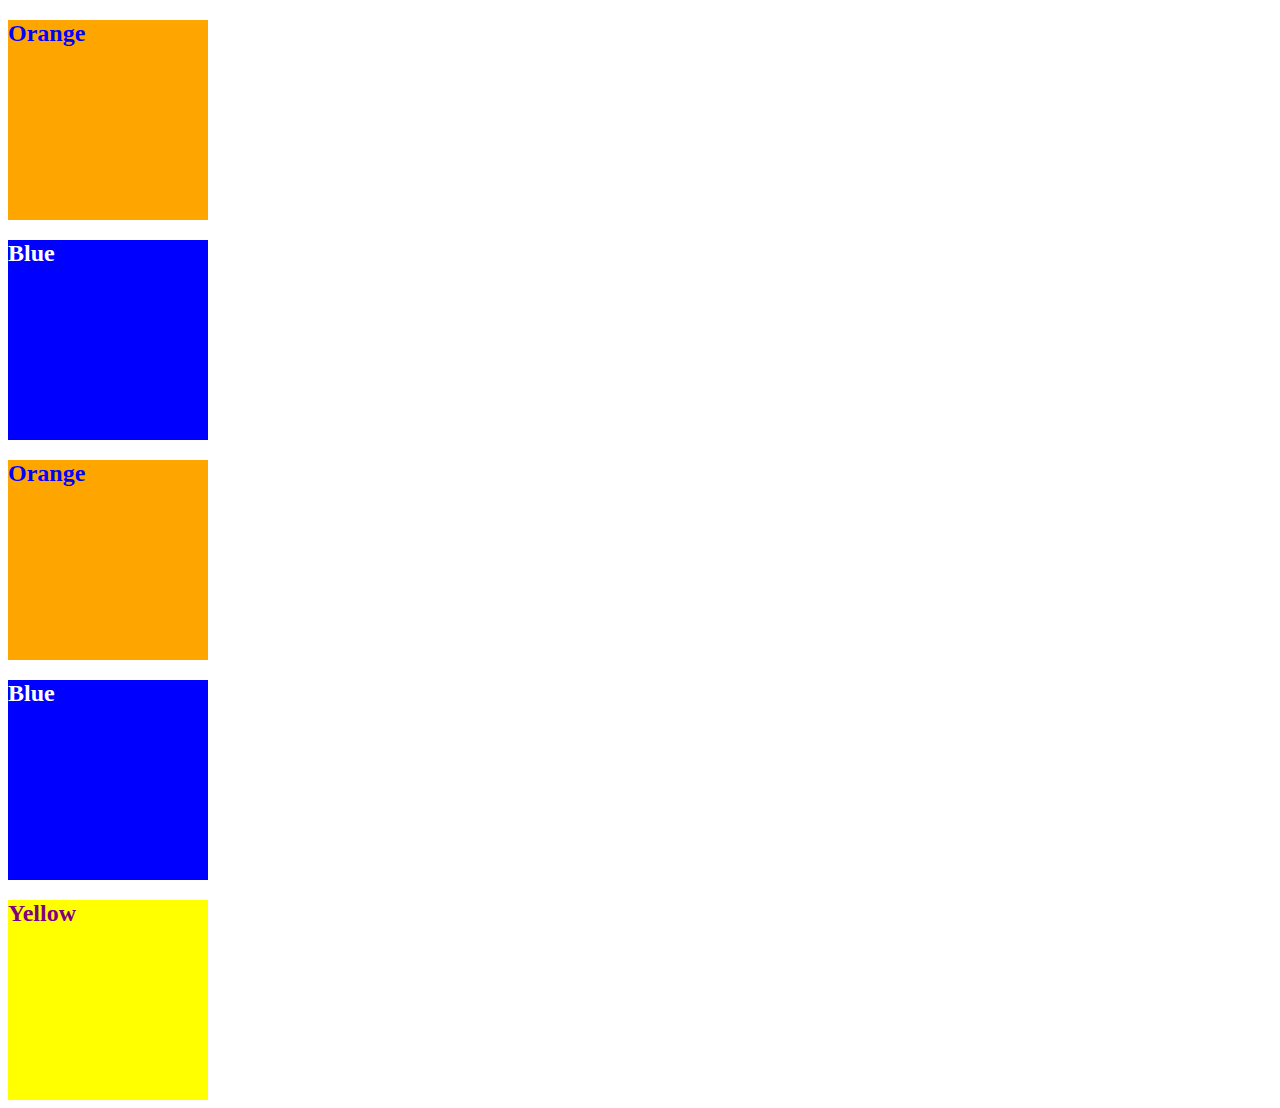
<file: unsolved/week-01/day-01/09-Ins_CSS-color/index.html>
<!DOCTYPE html>
<html lang="en-US">

  <head>
    <meta charset="UTF-8">
    <title>Color</title>
    <meta name="viewport" content="width=device-width, initial-scale=1.0">
    <!-- The href attribute points to the relative path of the stylesheet-->
    <link rel="stylesheet" href="./assets/css/style.css">
 </head>

  <body>
    <!--Class attributes added for styling -->
    <section class="section box-orange">
      <h2>Orange</h2>
    </section>

    <section class="section box-blue">
      <h2>Blue</h2>
    </section>

    <section class="section box-orange">
      <h2>Orange</h2>
    </section>
   
    <section class="section box-blue">
      <h2>Blue</h2>
    </section>

    <!--id attribute added for styling-->
    <section class="section" id="box-yellow">
      <h2>Yellow</h2>
    </section>
  </body>

</html>
</file>
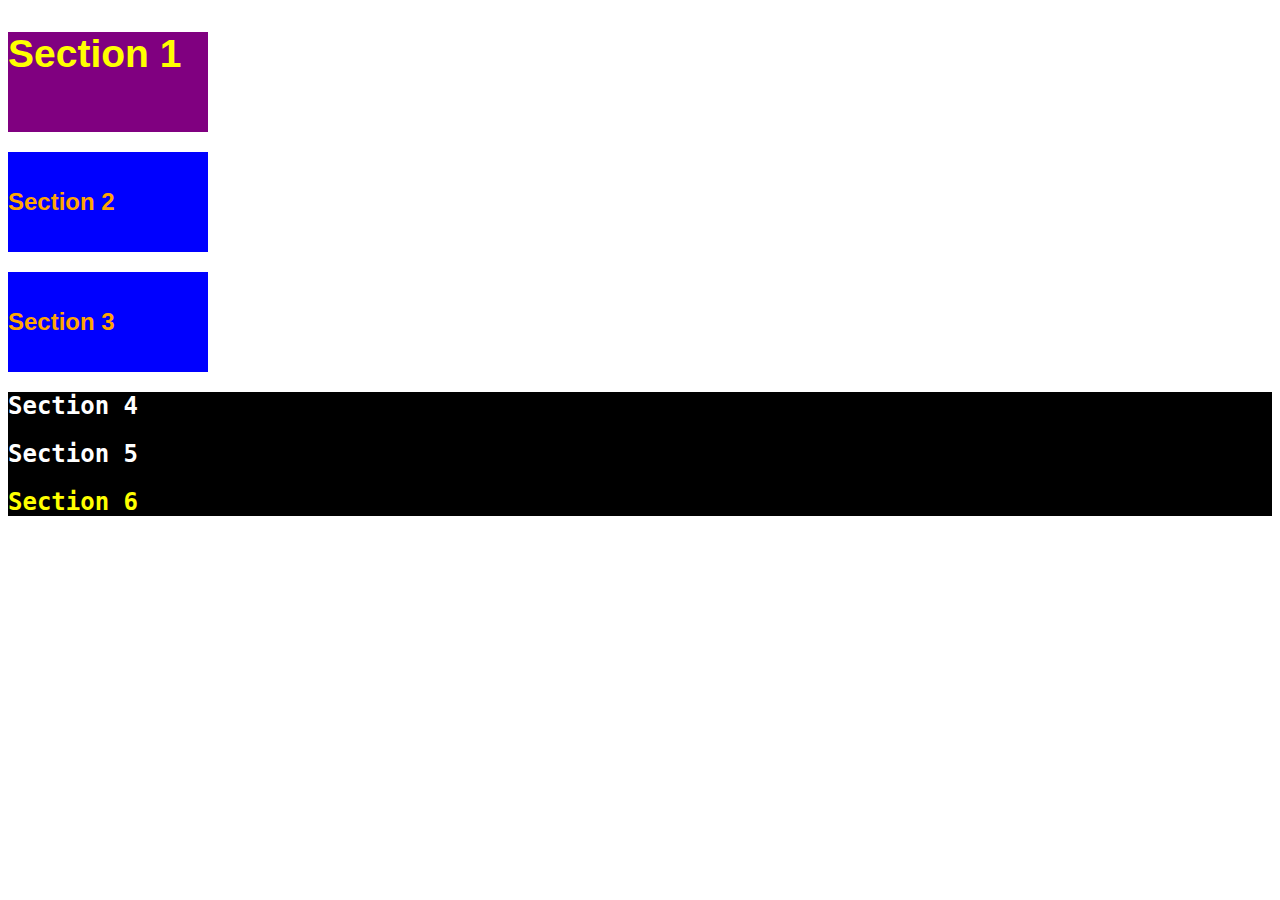
<file: unsolved/week-01/day-01/11-Ins_CSS-units-font/index.html>
<!DOCTYPE html>
<html lang="en-us">

  <head>
    <meta charset="UTF-8">
    <title>Student Bio</title>
    <link rel="stylesheet" type="text/css" href="./assets/css/style.css">
  </head>

  <body>
    <section class="section" id="section-1">
      <h2>Section 1</h2>
    </section>

    <section class="section section-blue">
      <h2>Section 2</h2>
    </section>

    <section class="section section-blue">
      <h2>Section 3</h2>
    </section>

    <div class="container">
      <section>
        <h2>Section 4</h2>
      </section>
  
      <section>
        <h2>Section 5</h2>
      </section>
  
      <section id="section-6">
        <h2>Section 6</h2>
      </section>
    </div>
  </body>

</html>
</file>
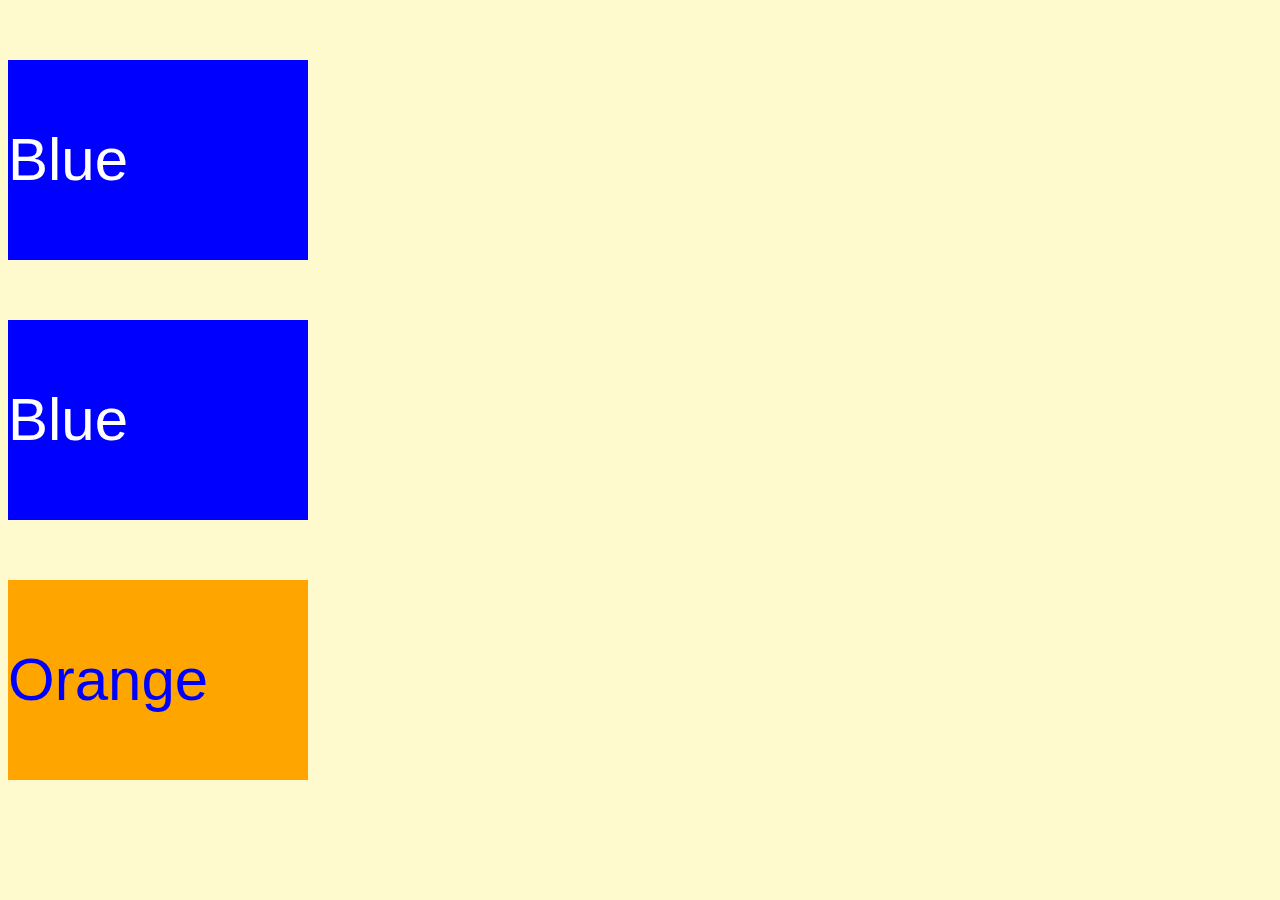
<file: unsolved/week-01/day-01/13-Ins_CSS-selectors/index.html>
<!DOCTYPE html>
<html lang="en">
  <head>
    <meta charset="UTF-8">
    <meta name="viewport" content="width=device-width, initial-scale=1.0">
    <link rel="stylesheet" type="text/css" href="./assets/css/style.css">
    <title>Selectors</title>
  </head>

  <body>
    <section class="box-blue">
      <p>Blue</p>
    </section>

    <section class="box-blue">
      <p>Blue</p>
    </section>

    <section id="box-orange">
      <p>Orange</p>
    </section>
  </body>

</html>
</file>
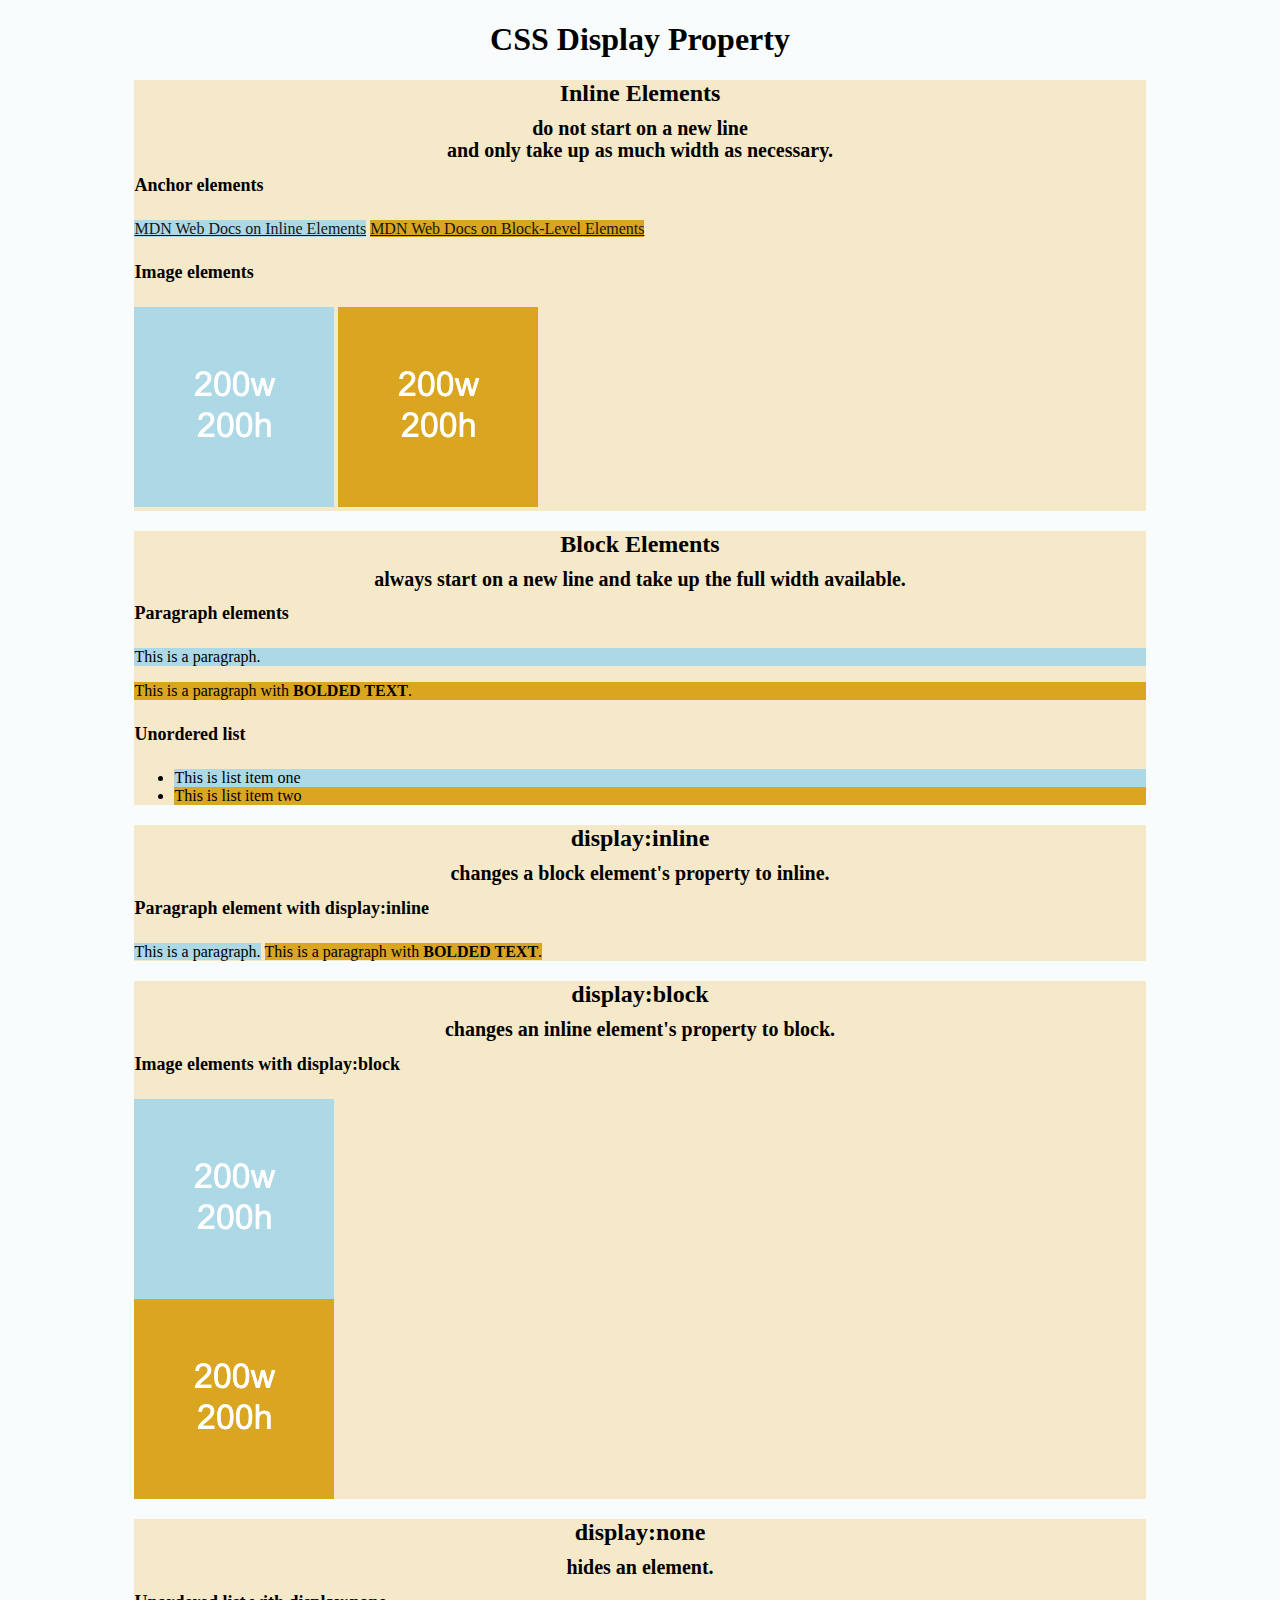
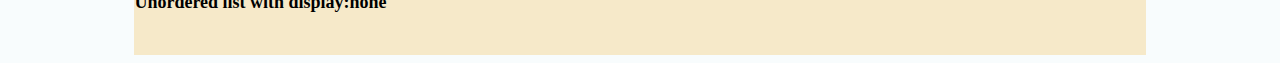
<file: unsolved/week-01/day-03/15-Ins_HTML-display/index.html>
<!DOCTYPE html>
<html lang="en-US">

  <head>
    <meta charset="UTF-8">
    <title>HTML Display</title>
    <link rel="stylesheet" href="./assets/css/style.css">
  </head>

  <body>
    <header>
      <!-- Headers -->
      <h1>CSS Display Property</h1>
    </header>

    <section>
      <h2>Inline Elements</h2>
      <h3>do not start on a new line</h3>
      <h3>and only take up as much width as necessary.</h3>
      <!--Anchor elements <a> are inline elements-->
      <h4>Anchor elements</h4>
      <a class="first-element" href="https://developer.mozilla.org/en-US/docs/Web/HTML/Inline_elements">MDN Web Docs on Inline Elements</a>
      <a class="second-element" href="https://developer.mozilla.org/en-US/docs/Web/HTML/Block-level_elements">MDN Web Docs on Block-Level Elements</a>
      <!--Images <img> are inline elements-->
      <h4>Image elements</h4>
      <img class="first-element" src="./assets/images/image-1.png" alt="box with text reading 200w 200h"/>
      <img class="second-element" src="./assets/images/image-2.png" alt="box with text reading 200w 200h"/>
    </section>

    <section>
      <h2>Block Elements</h2>
      <h3>always start on a new line and take up the full width available.</h3>
      <!--Paragraph <p> elements are block elements-->
      <h4>Paragraph elements</h4>
      <p class="first-element">This is a paragraph.</p>
      <p class="second-element">This is a paragraph with <strong>BOLDED TEXT</strong>.</p>
       <!--Unordered lists are block elements-->
      <h4>Unordered list</h4>
      <ul>
        <li class="first-element" >This is list item one</li>
        <li class="second-element" >This is list item two</li>
      </ul>
    </section>

    <section>
      <h2>display:inline</h2>
      <h3>changes a block element's property to inline.</h3>
      <h4>Paragraph element with display:inline</h4>
      <p class="first-element display-inline">This is a paragraph.</p>
      <p class="second-element display-inline">This is a paragraph with <strong>BOLDED TEXT</strong>.</p>
    </section>

    <section>
      <h2>display:block</h2>
      <h3>changes an inline element's property to block.</h3>
      <h4>Image elements with display:block</h4>
      <img class="first-element display-block" src="./assets/images/image-1.png" alt="box with height and width text"/>
      <img class="second-element display-block" src="./assets/images/image-2.png" alt="box with height and width text"/>  
    </section>

    <section>
      <h2>display:none</h2>
      <h3>hides an element.</h3>
      <h4>Unordered list with display:none</h4>
      <ul class="display-none">
        <li>This is list item one</li>
        <li>This is list item two</li>
      </ul>
      <br>
    </section>

  </body>

</html>
</file>
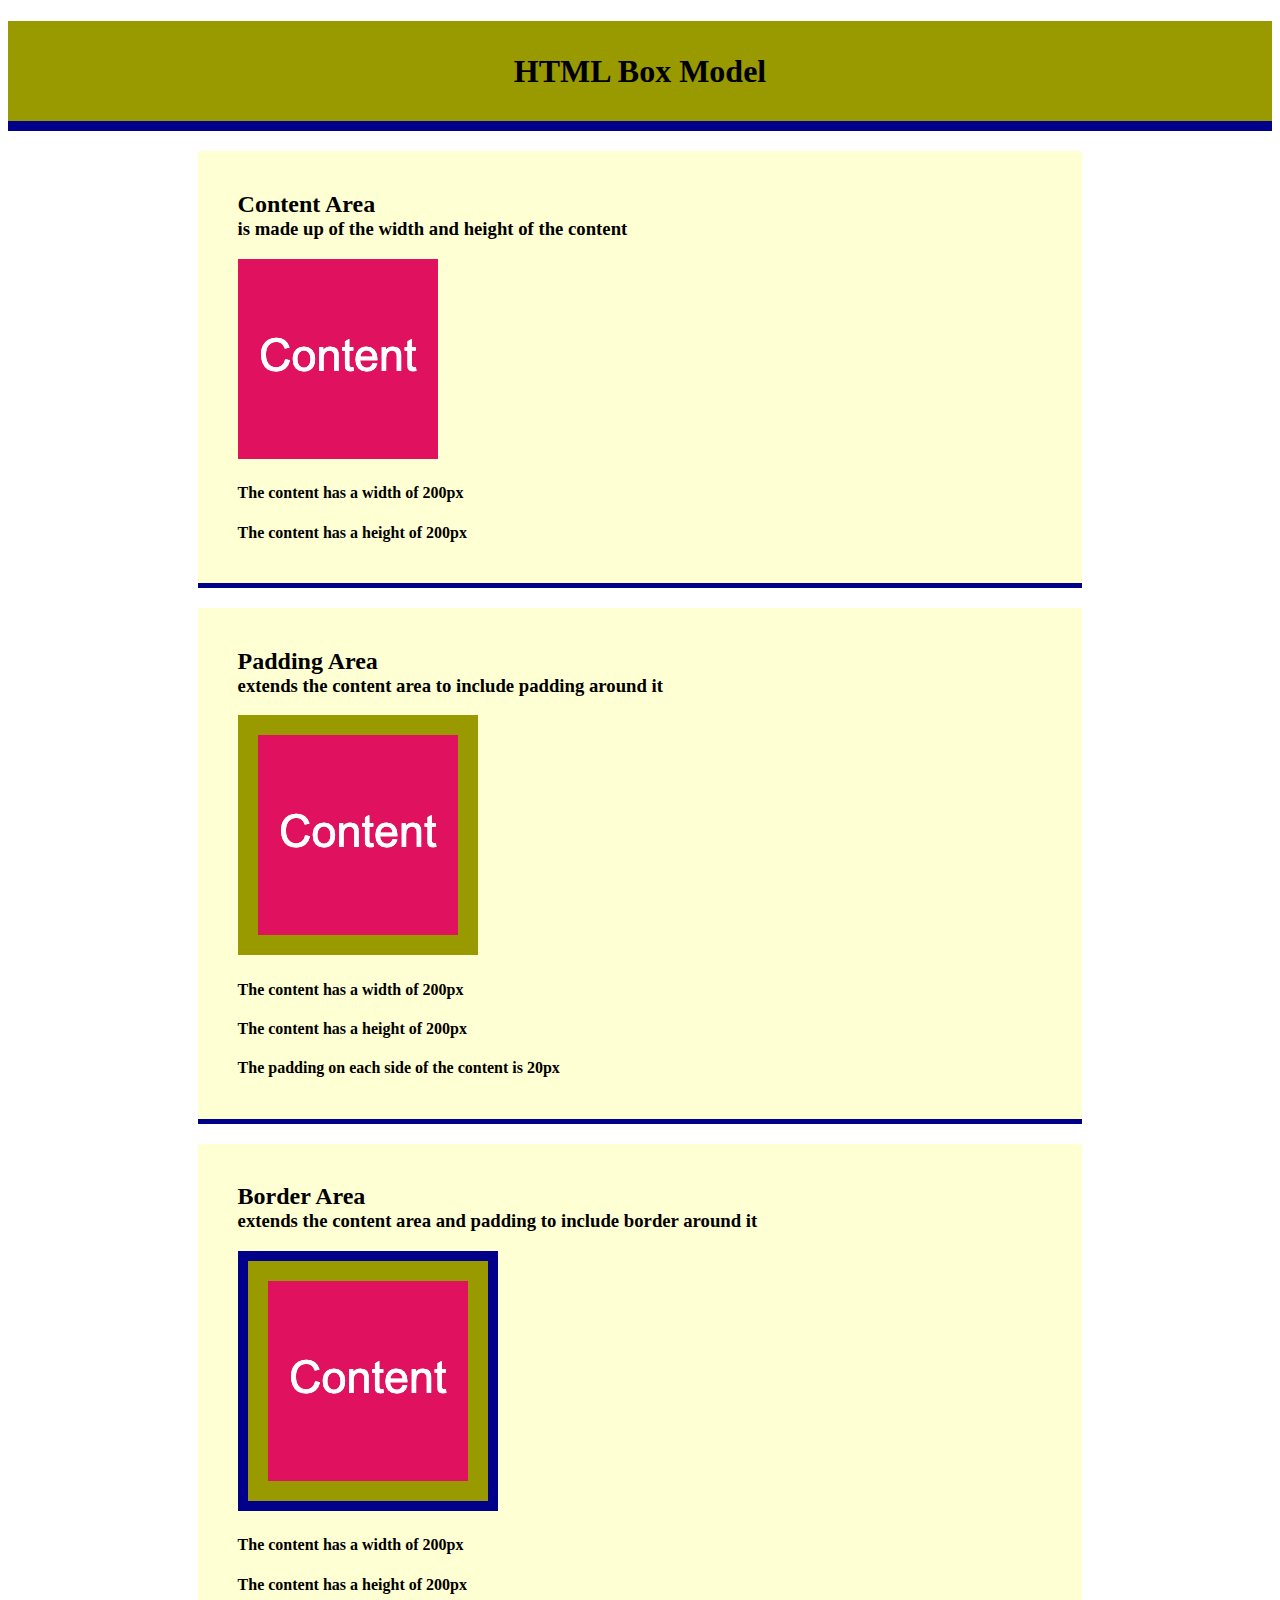
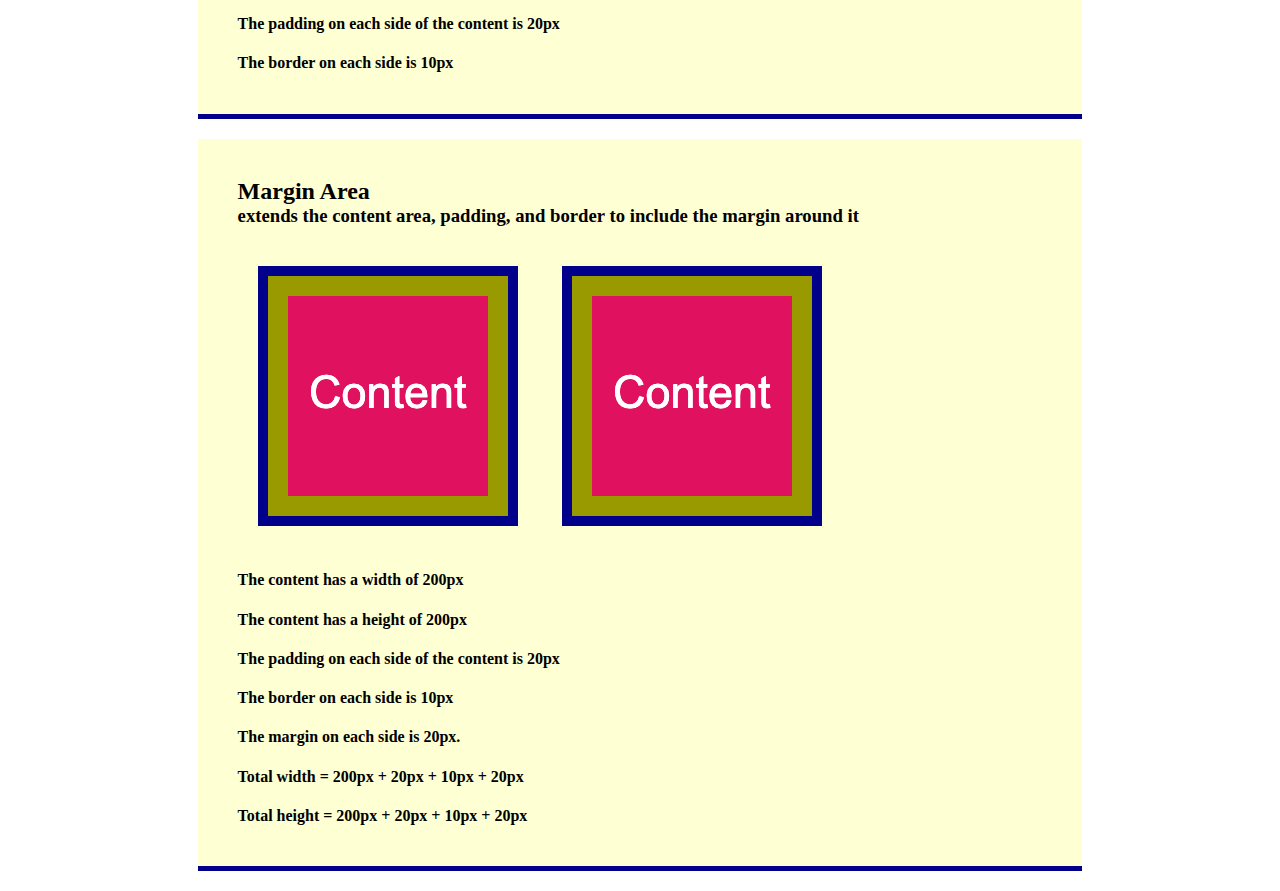
<file: unsolved/week-01/day-03/17-Ins_CSS-box-model/index.html>
<!DOCTYPE html>
<html lang="en-US">

  <head>
    <meta charset="UTF-8">
    <title>CSS Box Model</title>
    <link rel="stylesheet" href="./assets/css/style.css">
  </head>

  <body>
    <header>
      <h1>HTML Box Model</h1>
    </header>
    
    <section> 
      <div class="example-box">
        <h2>Content Area</h2>
        <h3>is made up of the width and height of the content</h3>
        <img src="./assets/images/image-1.png" alt="box with number 1"/>
        <h4>The content has a width of 200px</h4>
        <h4>The content has a height of 200px</h4>
      </div>
    </section>

    <section>
      <div class="example-box">
        <h2>Padding Area</h2>
        <h3>extends the content area to include padding around it</h3>
        <img class="image-padding" src="./assets/images/image-1.png" alt="box with number 1"/>
        <h4>The content has a width of 200px</h4>
        <h4>The content has a height of 200px</h4>
        <h4>The padding on each side of the content is 20px</h4>
      </div>
    </section>

    <section>
      <div class="example-box">
        <h2>Border Area</h2>
        <h3>extends the content area and padding to include border around it</h3>
        <img class="image-padding image-border" src="./assets/images/image-1.png" alt="box with number 1"/>
        <h4>The content has a width of 200px</h4>
        <h4>The content has a height of 200px</h4>
        <h4>The padding on each side of the content is 20px</h4>
        <h4>The border on each side is 10px</h4>
      </div>
    </section>

    <section>
      <div class="example-box">
        <h2>Margin Area</h2>
        <h3>extends the content area, padding, and border to include the margin around it</h3>
        <img class="image-padding image-border image-margin" src="./assets/images/image-1.png" alt="box with number 1"/>
        <img class="image-padding image-border image-margin" src="./assets/images/image-1.png" alt="box with number 1"/>
        <h4>The content has a width of 200px</h4>
        <h4>The content has a height of 200px</h4>
        <h4>The padding on each side of the content is 20px</h4>
        <h4>The border on each side is 10px</h4>
        <h4>The margin on each side is 20px.</h4>
        <h4>Total width = 200px + 20px + 10px + 20px</h4>
        <h4>Total height = 200px + 20px + 10px + 20px</h4>
      </div>
    </section>
      
  </body>

</html>
</file>
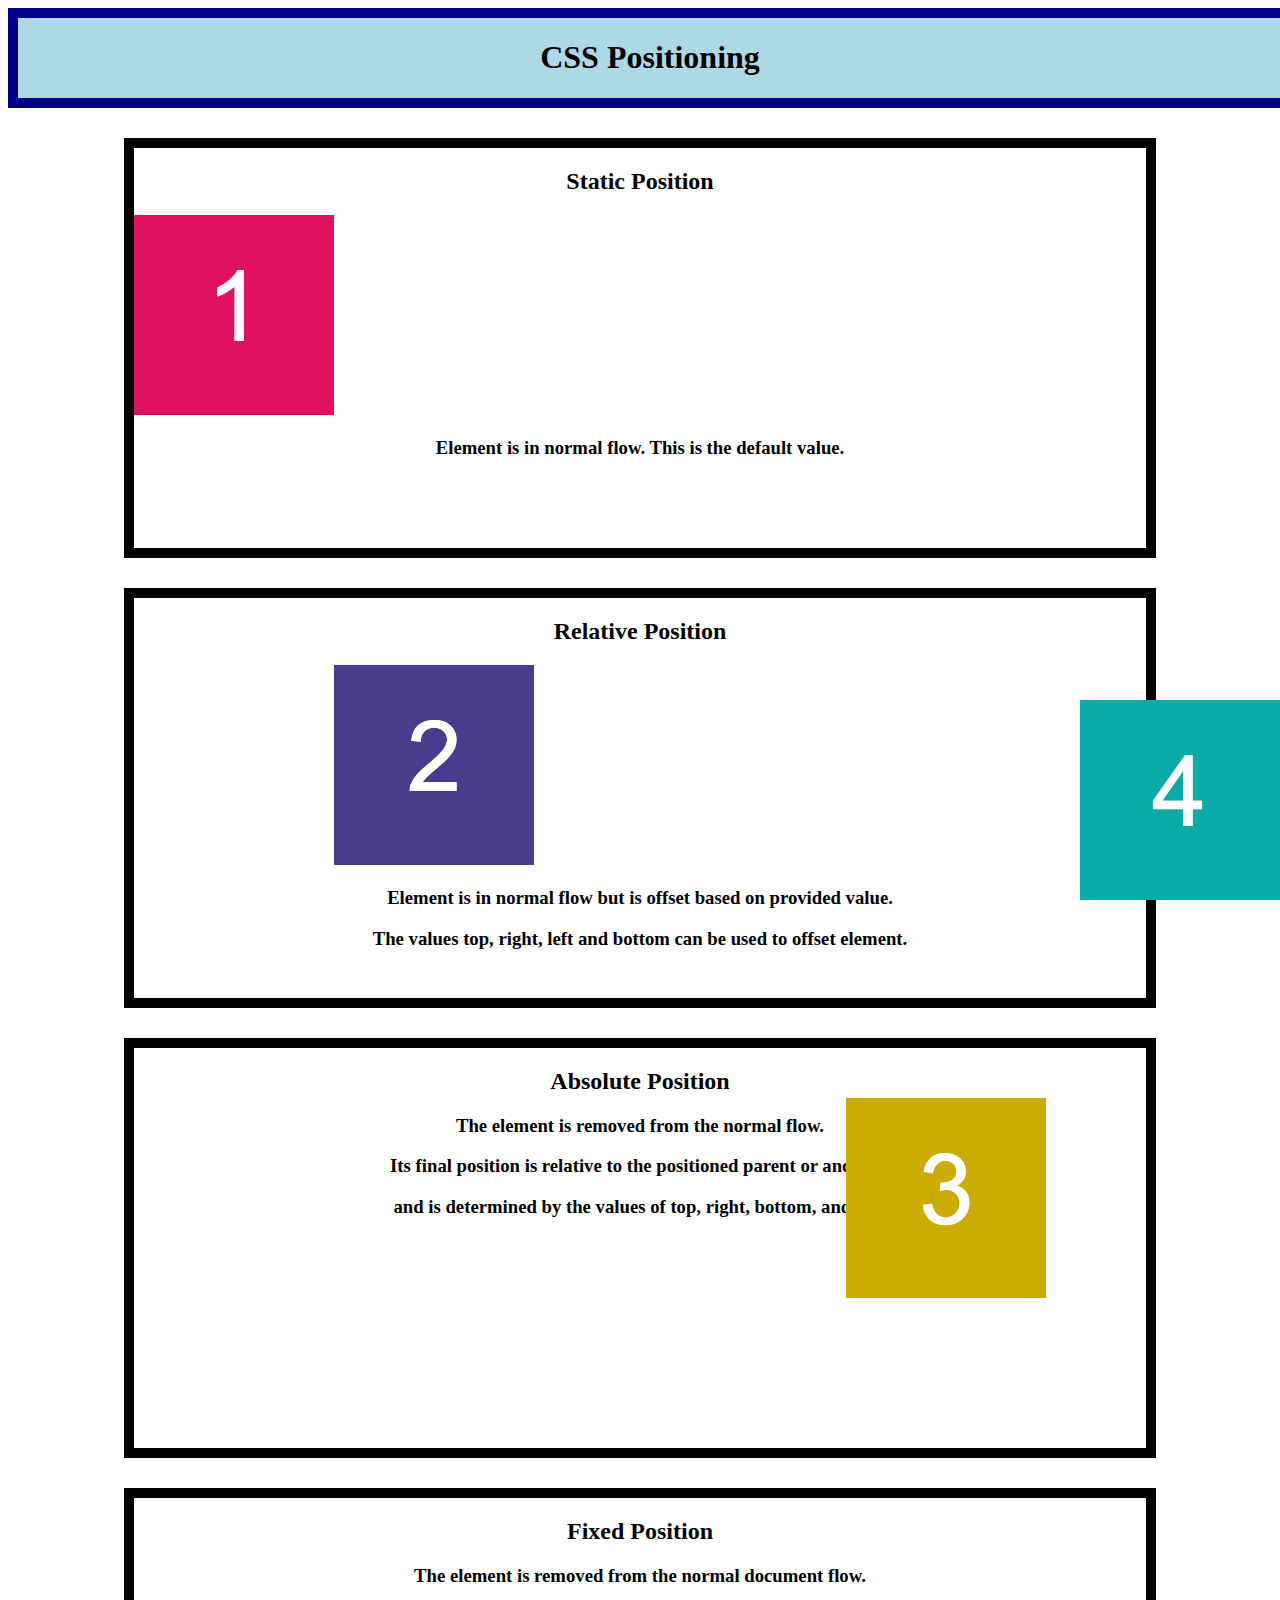
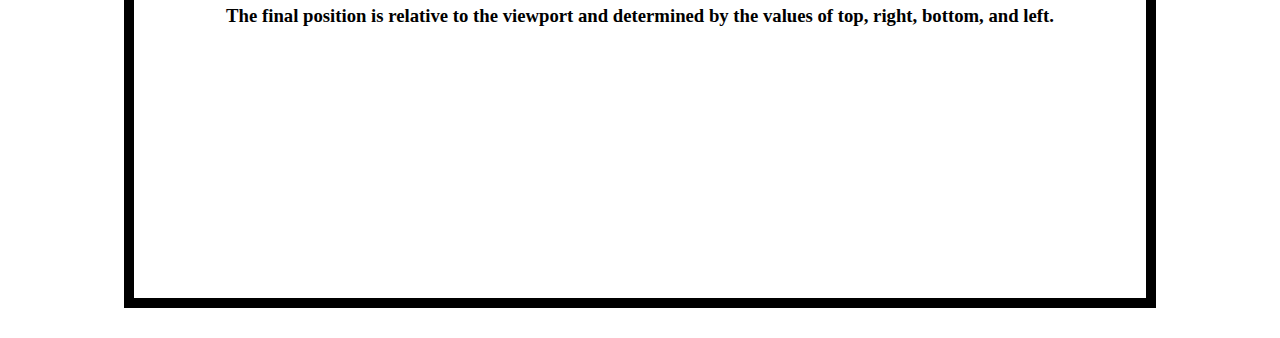
<file: unsolved/week-01/day-03/19-Ins_CSS-positioning/index.html>
<!DOCTYPE html>
<html lang="en-US">
  <head>
    <meta charset="UTF-8">
    <meta name="viewport" content="width=device-width, initial-scale=1.0">
    <link rel="stylesheet" href="./assets/css/style.css">
    <title>CSS Positioning</title>
  </head>

  <body>
    <header>
      <h1>CSS Positioning</h1>
    </header>

    <section>
      <h2>Static Position</h2>
      <img src="./assets/images/image-1.png" alt="box with number 1"/>
      <h3>Element is in normal flow. This is the default value.</h3>
    </section>

    <section>
      <h2>Relative Position</h2>
      <img id="relative-box" src="./assets/images/image-2.png" alt="box with number 2"/>
      <h3>Element is in normal flow but is offset based on provided value.</h3>
      <h3>The values top, right, left and bottom can be used to offset element.</h3>
    </section>

    <section id="absolute-section">
      <h2>Absolute Position</h2>
      <img id="absolute-box" src="./assets/images/image-3.png" alt="box with number 3"/>
      <h3>The element is removed from the normal flow.</h3>
      <h3>Its final position is relative to the positioned parent or ancestor</h3>
      <h3>and is determined by the values of top, right, bottom, and left.</h3>
    </section>

    <section>
      <h2>Fixed Position</h2>
      <img id="fixed-box" src="./assets/images/image-4.png" alt="box with number 4">
      <h3>The element is removed from the normal document flow.</h3>
      <h3>The final position is relative to the viewport and determined by the values of top, right, bottom, and left. </h3>
    </section>
  </body>

</html>
</file>
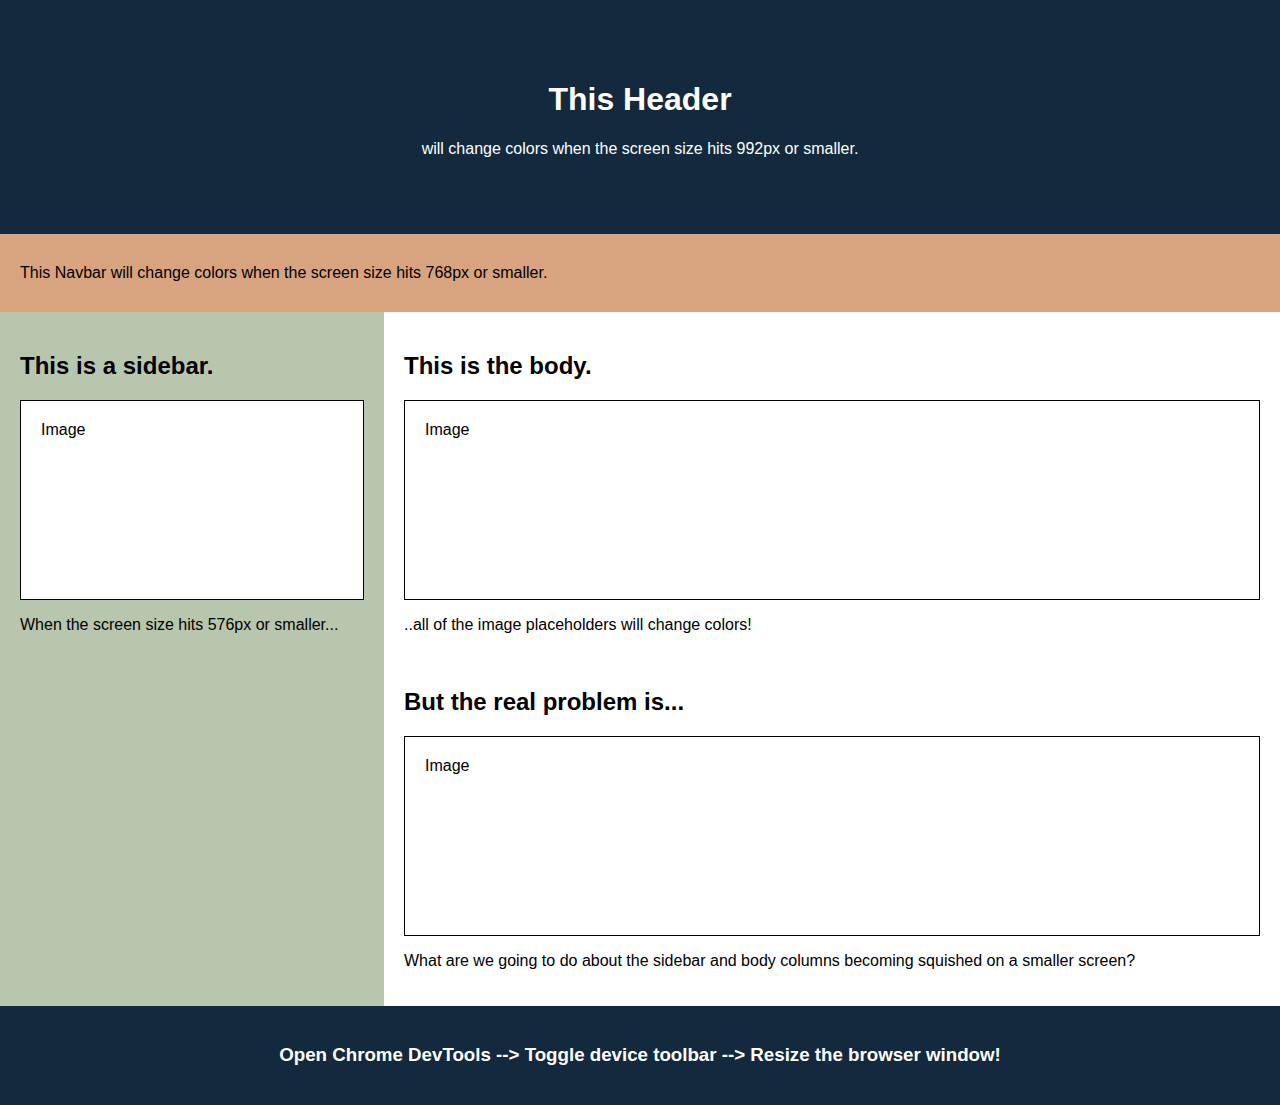
<file: unsolved/week-02/day-01/01-Ins_Media-Query-Screen/index.html>
<!DOCTYPE html>
<html>
  <head>
    <title>Media Query for Screen</title>
    <meta charset="UTF-8" />
    <meta name="viewport" content="width=device-width, initial-scale=1" />
    <link rel="stylesheet" type="text/css" href="./assets/css/style.css" />
  </head>
  <body>
    <!-- Header -->
    <header>
      <h1>This Header</h1>
      <p>will change colors when the screen size hits 992px or smaller.</p>
    </header>

    <!-- Navbar -->
    <nav>
      <p>
        This Navbar will change colors when the screen size hits 768px or
        smaller.
      </p>
    </nav>

    <!-- Body -->
    <main>
      <aside>
        <h2>This is a sidebar.</h2>
        <div class="sample-img">Image</div>
        <p>When the screen size hits 576px or smaller...</p>
      </aside>

      <section>
        <h2>This is the body.</h2>
        <div class="sample-img">Image</div>
        <p>..all of the image placeholders will change colors!</p>
        <br />
        <h2>But the real problem is...</h2>
        <div class="sample-img">Image</div>
        <p>
          What are we going to do about the sidebar and body columns becoming
          squished on a smaller screen?
        </p>
      </section>
    </main>

    <!-- Footer -->
    <footer>
      <h3>
        Open Chrome DevTools --> Toggle device toolbar --> Resize the browser
        window!
      </h3>
    </footer>
  </body>
</html>
</file>
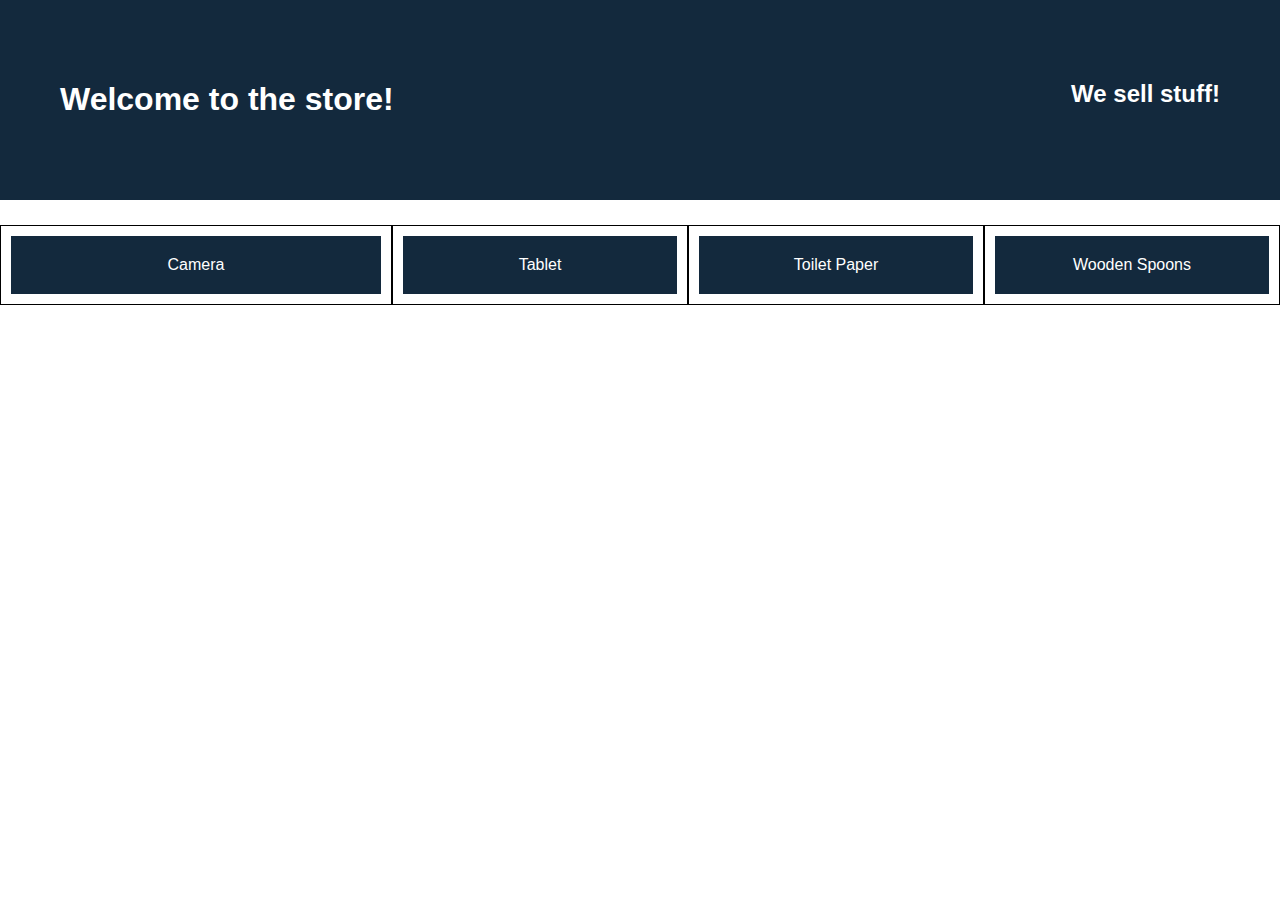
<file: unsolved/week-02/day-01/03-Ins_Flexbox-Layout/index.html>
<!DOCTYPE html>
<html lang="en">

  <head>
    <title>Flexbox</title>
    <meta charset="UTF-8" />
    <meta name="viewport" content="width=device-width, initial-scale=1" />
    <link rel="stylesheet" type="text/css" href="./assets/css/style.css" />
  </head>

  <body>
    <header class="main-header">
      <h1>Welcome to the store!</h1>
      <h2>We sell stuff!</h2>
    </header>

    <main>
      <section class="card camera">
        <header>Camera</header>
      </section>
      <section class="card">
        <header>Tablet</header>
      </section>
      <section class="card">
        <header>Toilet Paper</header>
      </section>
      <section class="card">
        <header>Wooden Spoons</header>
      </section>
    </main>
  </body>

</html>
</file>
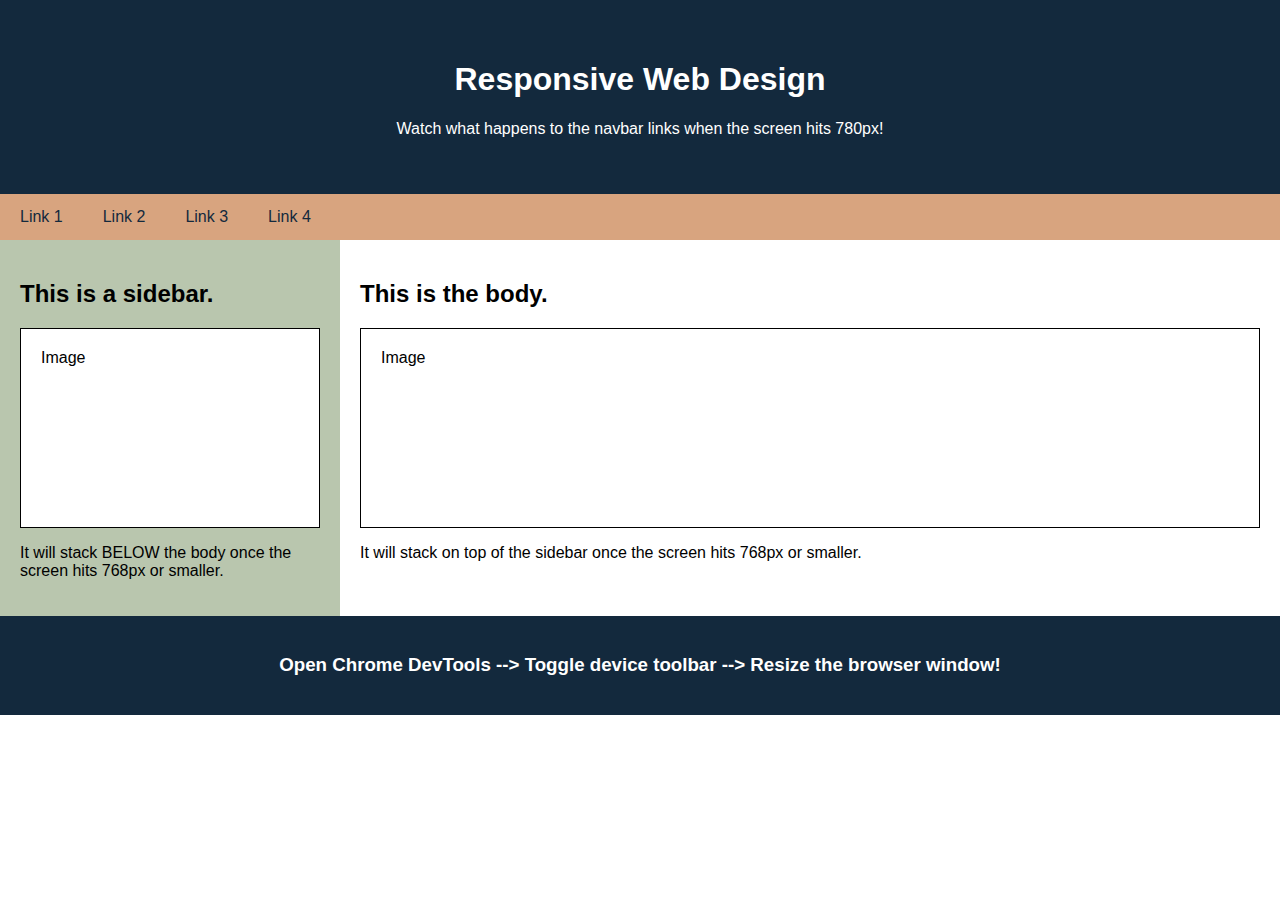
<file: unsolved/week-02/day-01/05-Ins_Responsive-Design/index.html>
<!DOCTYPE html>
<html>
  <head>
    <title>Responsive Web Design</title>
    <meta charset="UTF-8" />
    <meta name="viewport" content="width=device-width, initial-scale=1" />
    <link rel="stylesheet" type="text/css" href="./assets/css/style.css" />
  </head>
  <body>
    <header>
      <h1>Responsive Web Design</h1>
      <p>Watch what happens to the navbar links when the screen hits 780px!</p>
    </header>

    <nav>
      <a href="#">Link 1</a>
      <a href="#">Link 2</a>
      <a href="#">Link 3</a>
      <a href="#">Link 4</a>
    </nav>

    <main>
      <aside>
        <h2>This is a sidebar.</h2>
        <div class="sample-img">Image</div>
        <p>
          It will stack BELOW the body once the screen hits 768px or smaller.
        </p>
      </aside>

      <section>
        <h2>This is the body.</h2>
        <div class="sample-img">Image</div>
        <p>
          It will stack on top of the sidebar once the screen hits 768px or
          smaller.
        </p>
      </section>
    </main>

    <footer>
      <h3>
        Open Chrome DevTools --> Toggle device toolbar --> Resize the browser
        window!
      </h3>
    </footer>
  </body>
</html>
</file>
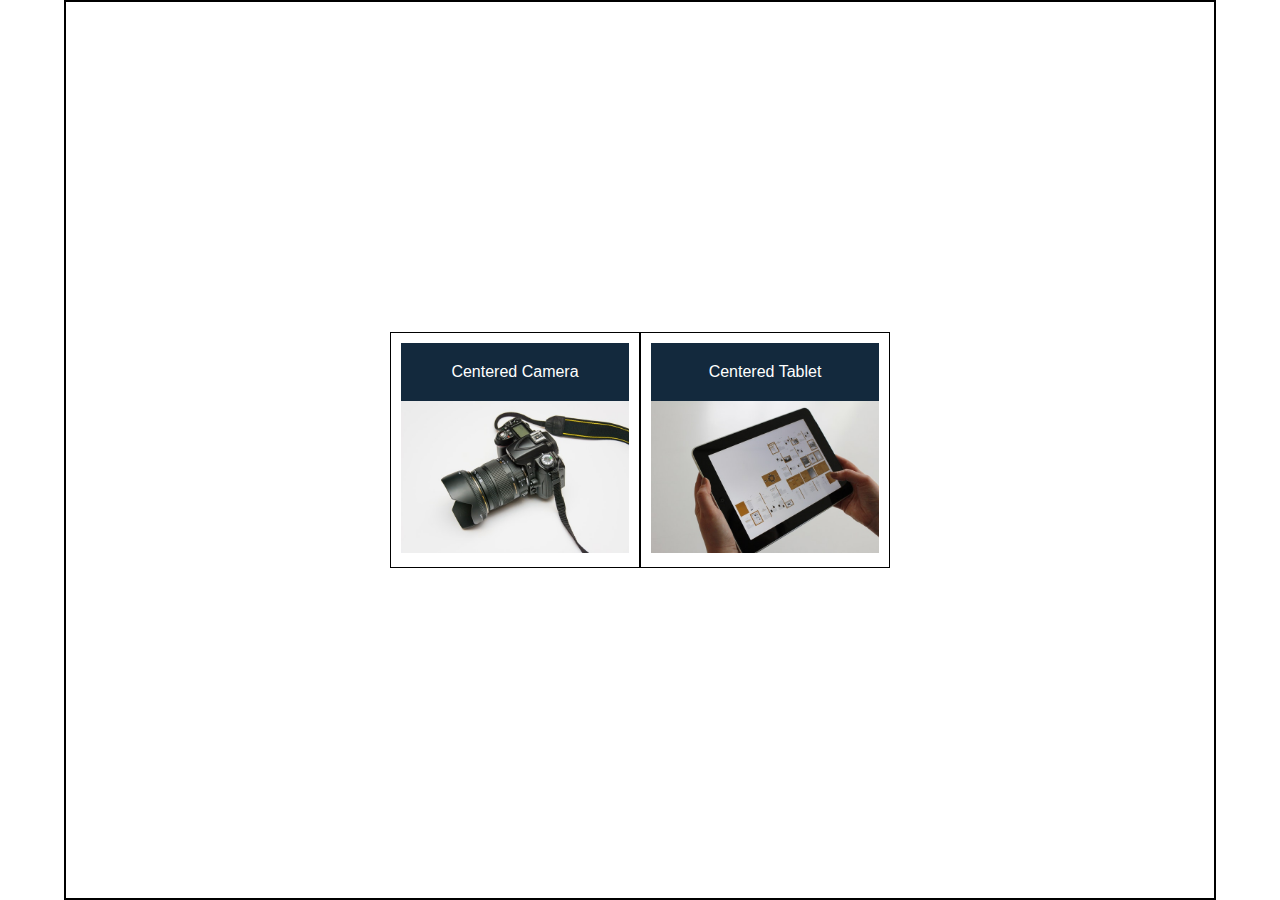
<file: unsolved/week-02/day-01/07-Ins_Flexbox-Placement/index.html>
<!DOCTYPE html>
<html lang="en">

  <head>
    <title>Flexbox Alignment</title>
    <meta charset="UTF-8" />
    <meta name="viewport" content="width=device-width, initial-scale=1" />
    <link rel="stylesheet" type="text/css" href="./assets/css/style.css" />
  </head>

  <body>
    <div class="products">
      <section class="card">
        <header>Centered Camera</header>
        <img src="./assets/images/camera.jpg" alt="camera" />
      </section>
      <section class="card">
        <header>Centered Tablet</header>
        <img src="./assets/images/tablet.jpg" alt="tablet" />
      </section>
    </div>
  </body>

</html>
</file>
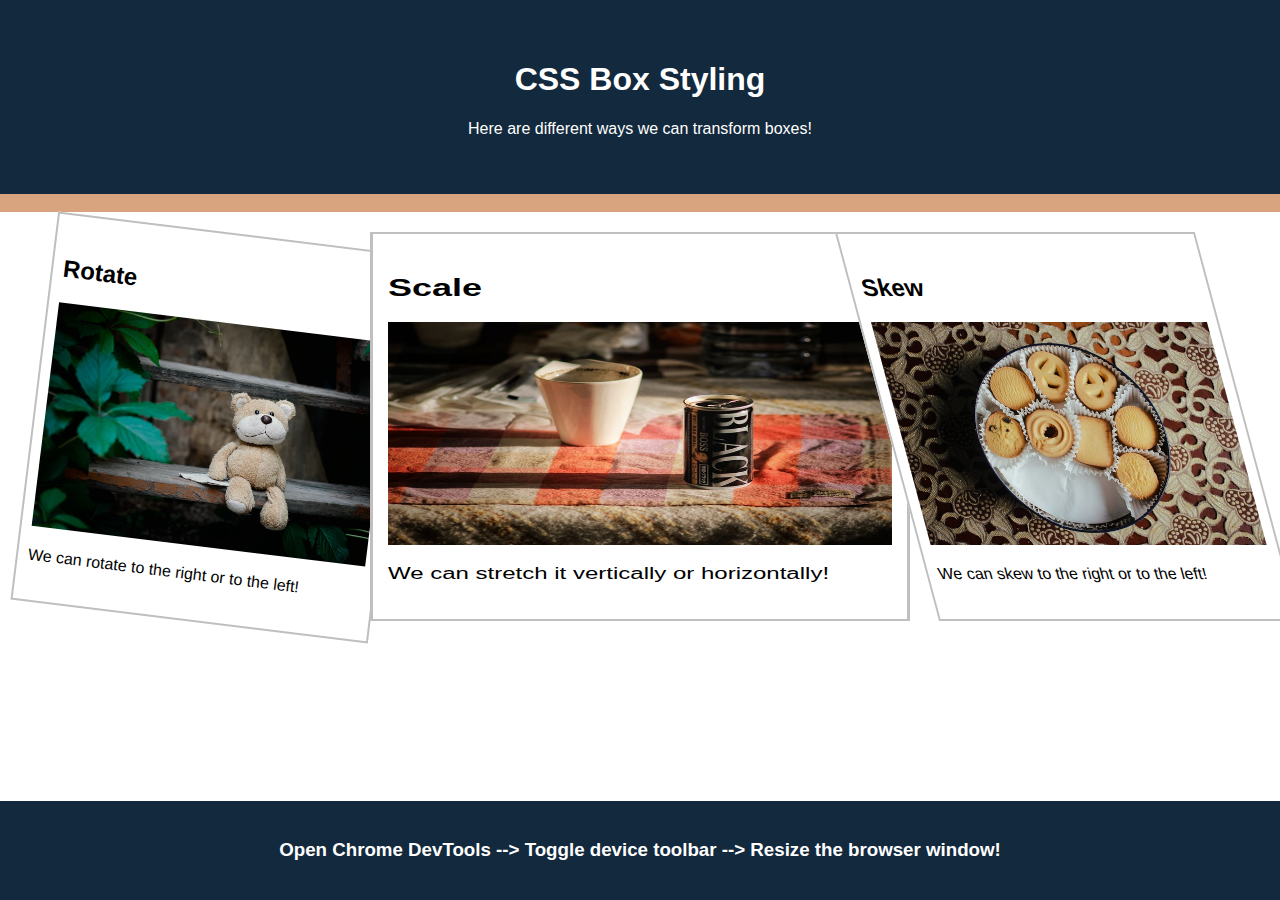
<file: unsolved/week-02/day-01/09-Ins_Box-Styling/index.html>
<!DOCTYPE html>
<html>
  <head>
    <title>CSS Box Styling</title>
    <meta charset="UTF-8" />
    <meta name="viewport" content="width=device-width, initial-scale=1" />
    <link rel="stylesheet" type="text/css" href="./assets/css/style.css" />
  </head>
  <body>
    <header>
      <h1>CSS Box Styling</h1>
      <p>Here are different ways we can transform boxes!</p>
    </header>

    <nav><br /></nav>

    <main>
      <section>
        <div class="photo rotate">
          <h2>Rotate</h2>
          <img
            src="assets/images/teddy-bear.jpg"
            alt="teddy bear rotated to the right"
          />
          <p>
            We can rotate to the right or to the left!
          </p>
        </div>
      </section>

      <section>
        <div class="photo scale">
          <h2>Scale</h2>
          <img
            src="assets/images/canned-coffee.jpg"
            alt="canned coffee stretched horizontally"
          />
          <p>
            We can stretch it vertically or horizontally!
          </p>
        </div>
      </section>

      <section>
        <div class="photo skew">
          <h2>Skew</h2>
          <img
            src="assets/images/cookie-tin.jpg"
            alt="cookie tin skewed to the left"
          />
          <p>
            We can skew to the right or to the left!
          </p>
        </div>
      </section>
    </main>

    <footer>
      <h3>
        Open Chrome DevTools --> Toggle device toolbar --> Resize the browser
        window!
      </h3>
    </footer>
  </body>
</html>
</file>
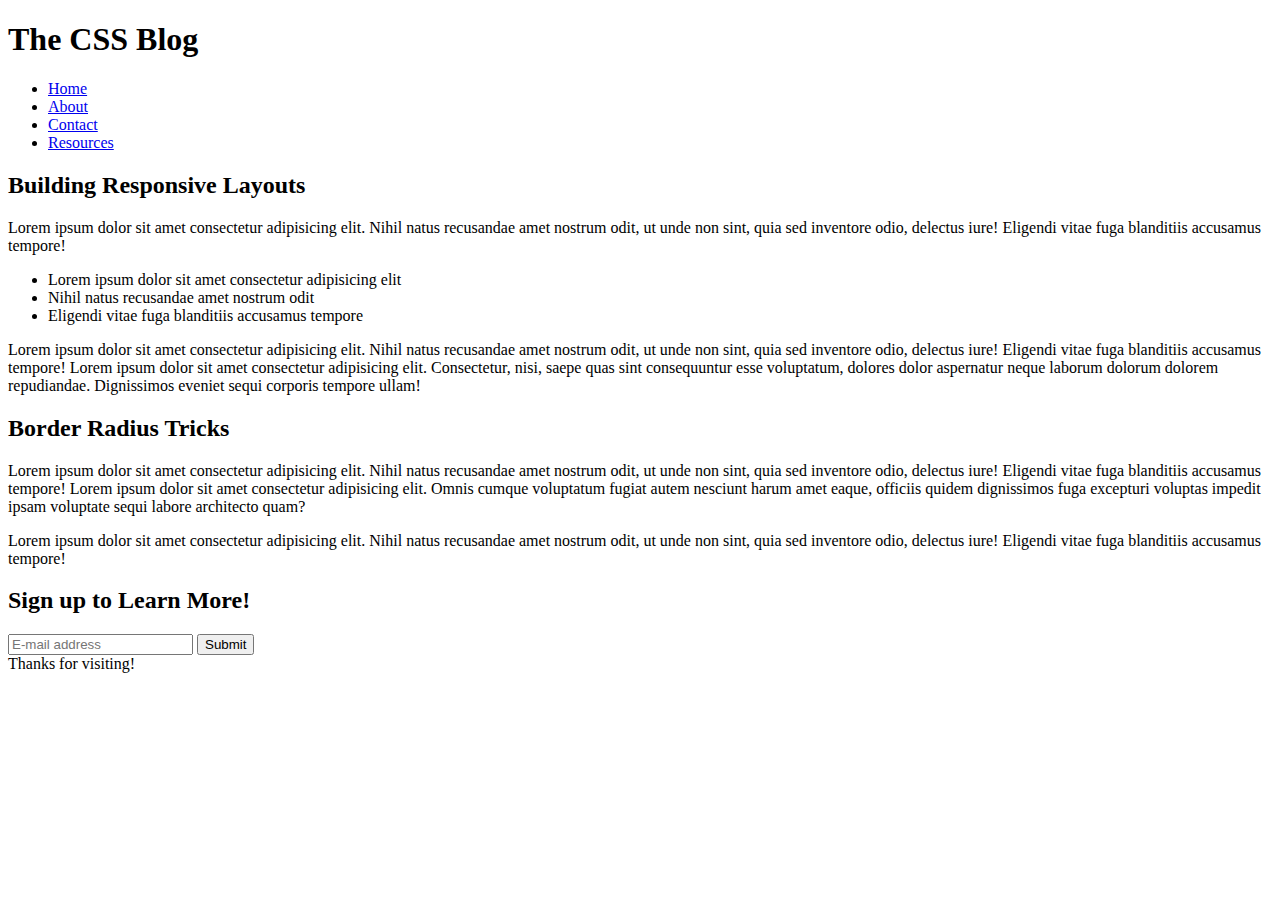
<file: unsolved/week-02/day-02/11-Ins_CSS-Resets/index.html>
<!DOCTYPE html>
<html lang="en">
  <head>
    <meta charset="UTF-8" />
    <meta name="viewport" content="width=device-width, initial-scale=1.0" />
    <title>CSS Resets</title>
    <!-- <link rel="stylesheet" href="./assets/css/reset.css" /> -->
  </head>

  <body>
    <header>
      <h1>The CSS Blog</h1>
      <nav>
        <ul>
          <li><a href="#">Home</a></li>
          <li><a href="#">About</a></li>
          <li><a href="#">Contact</a></li>
          <li><a href="#">Resources</a></li>
        </ul>
      </nav>
    </header>

    <main>
      <section>
        <article>
          <h2>Building Responsive Layouts</h2>
          <div>
            <p>
              Lorem ipsum dolor sit amet consectetur adipisicing elit. Nihil
              natus recusandae amet nostrum odit, ut unde non sint, quia sed
              inventore odio, delectus iure! Eligendi vitae fuga blanditiis
              accusamus tempore!
            </p>
            <ul>
              <li>Lorem ipsum dolor sit amet consectetur adipisicing elit</li>
              <li>Nihil natus recusandae amet nostrum odit</li>
              <li>Eligendi vitae fuga blanditiis accusamus tempore</li>
            </ul>
            <p>
              Lorem ipsum dolor sit amet consectetur adipisicing elit. Nihil
              natus recusandae amet nostrum odit, ut unde non sint, quia sed
              inventore odio, delectus iure! Eligendi vitae fuga blanditiis
              accusamus tempore! Lorem ipsum dolor sit amet consectetur
              adipisicing elit. Consectetur, nisi, saepe quas sint consequuntur
              esse voluptatum, dolores dolor aspernatur neque laborum dolorum
              dolorem repudiandae. Dignissimos eveniet sequi corporis tempore
              ullam!
            </p>
          </div>
        </article>
        <article>
          <h2>Border Radius Tricks</h2>
          <div>
            <p>
              Lorem ipsum dolor sit amet consectetur adipisicing elit. Nihil
              natus recusandae amet nostrum odit, ut unde non sint, quia sed
              inventore odio, delectus iure! Eligendi vitae fuga blanditiis
              accusamus tempore! Lorem ipsum dolor sit amet consectetur
              adipisicing elit. Omnis cumque voluptatum fugiat autem nesciunt
              harum amet eaque, officiis quidem dignissimos fuga excepturi
              voluptas impedit ipsam voluptate sequi labore architecto quam?
            </p>
            <p>
              Lorem ipsum dolor sit amet consectetur adipisicing elit. Nihil
              natus recusandae amet nostrum odit, ut unde non sint, quia sed
              inventore odio, delectus iure! Eligendi vitae fuga blanditiis
              accusamus tempore!
            </p>
          </div>
        </article>
      </section>
      <aside>
        <h2>Sign up to Learn More!</h2>
        <form>
          <input type="text" placeholder="E-mail address" />
          <button>Submit</button>
        </form>
      </aside>
    </main>

    <footer>
      <span>Thanks for visiting!</span>
    </footer>
  </body>
</html>
</file>
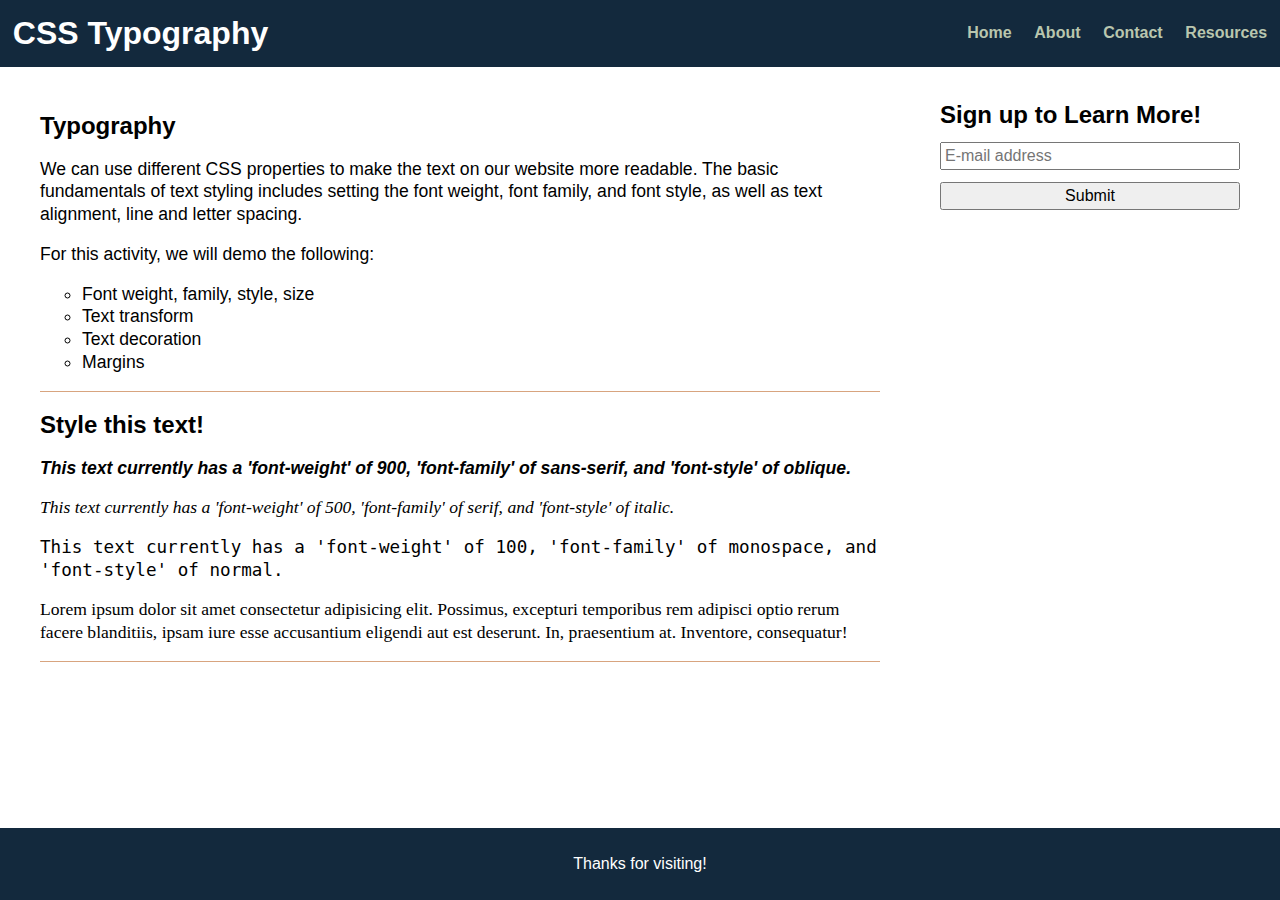
<file: unsolved/week-02/day-02/13-Ins_Typography/index.html>
<!DOCTYPE html>
<html lang="en">
  <head>
    <meta charset="UTF-8" />
    <meta name="viewport" content="width=device-width, initial-scale=1.0" />
    <title>CSS Typography</title>
    <link rel="stylesheet" href="./assets/css/reset.css" />
    <link rel="stylesheet" href="./assets/css/style.css" />
  </head>

  <body>
    <header>
      <h1>CSS Typography</h1>
      <nav>
        <ul>
          <li><a href="#">Home</a></li>
          <li><a href="#">About</a></li>
          <li><a href="#">Contact</a></li>
          <li><a href="#">Resources</a></li>
        </ul>
      </nav>
    </header>

    <main>
      <section>
        <article>
          <h2>Typography</h2>
          <div>
            <p>
              We can use different CSS properties to make the text on our
              website more readable. The basic fundamentals of text styling
              includes setting the font weight, font family, and font style, as
              well as text alignment, line and letter spacing.
            </p>
            <p>For this activity, we will demo the following:</p>
            <ul>
              <li>Font weight, family, style, size</li>
              <li>Text transform</li>
              <li>Text decoration</li>
              <li>Margins</li>
            </ul>
          </div>
        </article>
        <article>
          <h2>Style this text!</h2>
          <div>
            <p class="one">
              This text currently has a 'font-weight' of 900, 'font-family' of
              sans-serif, and 'font-style' of oblique.
            </p>
            <p class="two">
              This text currently has a 'font-weight' of 500, 'font-family' of
              serif, and 'font-style' of italic.
            </p>
            <p class="three">
              This text currently has a 'font-weight' of 100, 'font-family' of
              monospace, and 'font-style' of normal.
            </p>
            <p class="four">
              Lorem ipsum dolor sit amet consectetur adipisicing elit. Possimus,
              excepturi temporibus rem adipisci optio rerum facere blanditiis,
              ipsam iure esse accusantium eligendi aut est deserunt. In,
              praesentium at. Inventore, consequatur!
            </p>
          </div>
        </article>
      </section>
      <aside>
        <h2>Sign up to Learn More!</h2>
        <form>
          <input type="text" placeholder="E-mail address" />
          <button>Submit</button>
        </form>
      </aside>
    </main>

    <footer>
      <span>Thanks for visiting!</span>
    </footer>
  </body>
</html>
</file>
<file: unsolved/week-01/day-01/09-Ins_CSS-color/assets/css/style.css>
.section {
  /*Sets the height and width of the section */
  width: 200px;
  height: 200px
}

.box-blue {
  /* Sets font color */
  color: white;
  /* Sets background color */
  background-color: #0000ff;
}

.box-orange {
  /* Uses hex codes to define color */
  color: #0000ff;
  background-color: #ffa500;
}

#box-yellow {
  /* Uses predefined colors to define color */
  color: purple;
  background-color: yellow;
};
</file>
<file: unsolved/week-01/day-01/11-Ins_CSS-units-font/assets/css/style.css>
.section {
  width: 200px;
  height: 100px;
  /* Font-family property specifies a list of fonts to be used in order of priority */
  font-family: "Comic Sans MS", cursive, sans-serif;
}

.section-blue {
  /* Line-height property sets the distance between lines of text */
  line-height: 100px;
  color: #ffa500;
  background-color: #0000FF;
}
  
.container {
  font-family: "Lucida Console", Monaco, monospace;
  color: white;
  background-color: black;
}

#section-1 {
  /* Font-size property sets the size of a font */
  font-size: 26px;
  color: #ffff00;
  background-color: #800080;
}

#section-6 {
  color: #ffff00;
}
</file>
<file: unsolved/week-01/day-01/13-Ins_CSS-selectors/assets/css/style.css>
/* Universal Selector */
* {
  font-family: "Lucida Sans Unicode", "Lucida Grande", sans-serif;
}

/* Element Selectors select all of that element type */
body {
  background-color: lemonchiffon;
}

section {
  height: 200px;
  width: 300px;
}

p {
  font-size: 60px;
  line-height: 200px;
}

/* Class Selectors select all elements with that class */
.box-blue {
  color: white;
  background-color: blue;
}

/* Id Selectors are unique a unique id to identify an element */
#box-orange {
  color: blue;
  background-color: orange;
}
</file>
<file: unsolved/week-01/day-03/15-Ins_HTML-display/assets/css/style.css>
body {
  background-color: #f8fcfd;
}

h1,
h2,
h3 {
  text-align: center;
}

h3 {
  font-size: 20px;
  line-height: 2px;
}

h4 {
  font-size: 18px;
}

a {
  font-size: 16px;
  color: #181510;
}

section {
  margin: 0 auto;
  width: 80%;
  background-color: #f6e9c9;
}

.first-element {
  background-color: lightblue;
}

.second-element {
  background-color: goldenrod;
}

/* Sets display of all elements with class selector to block */
.display-block {
  display: block;
}

/* Sets display of all elements with class selector to inline */
.display-inline {
  display: inline;
}

/* Sets display of all elements with class selector to inline */
.display-none {
  display: none;
}
</file>
<file: unsolved/week-01/day-03/17-Ins_CSS-box-model/assets/css/style.css>
header {
  height: 100px;
  width: 100%;
  /* Sets border to bottom only */
  border-bottom: 10px solid darkblue;
  background-color: #999900;
}

section {
  width: 70%;
  /* Sets top and bottom margin to 20px. Auto will center element */
  margin: 20px auto;
  border-bottom: 5px solid darkblue;
  background-color: #ffffd4;
}

h1 {
  text-align: center;
  line-height: 100px;
}

h2 {
  /* Sets bottom margin to 0 */
  margin-bottom: 0;
}

h3 {
  /* Sets top margin to 0 */
  margin-top: 0;
}

.example-box {
  /* Shortcut method sets top and bottom padding to 20px and left and right to 40px */
  padding: 20px 40px;
}

.image-padding {
  /* Sets padding on all sides to 20px */
  padding: 20px;
  background-color: #999900;
}

.image-border {
  /* Sets border on all sides */
  border: 10px solid darkblue;
}

.image-margin {
  /* Sets all sides to 20px */
  margin: 20px;
}
</file>
<file: unsolved/week-01/day-03/19-Ins_CSS-positioning/assets/css/style.css>
h1,
h2,
h3 {
  text-align: center;
}

header {
  width: 100%;
  border: 10px solid darkblue;
  background-color: lightblue;
}

section {
  height: 400px;
  width: 80%;
  margin: 30px auto;
  border: 10px solid black;
}

/* Relative positioning */
#relative-box {
  position: relative;
  left: 200px;
}

/* Absolute positioning */
#absolute-section {
  position: relative;
}

#absolute-box {
  position: absolute;
  top: 50px;
  right: 100px;
}

/* Fixed positioning */
#fixed-box {
  position: fixed;
  bottom: 0;
  right: 0;
}
</file>
<file: unsolved/week-02/day-01/01-Ins_Media-Query-Screen/assets/css/style.css>
* {
  box-sizing: border-box;
}

body {
  font-family: Arial;
  margin: 0;
}

header {
  padding: 60px;
  text-align: center;
  background: #13293d;
  color: #fff;
}

nav {
  display: flex;
  background-color: #d8a47f;
}

nav p {
  padding: 14px 20px;
  text-decoration: none;
}

main {
  display: flex;
}

aside {
  flex: 30%;
  background-color: #b9c6ae;
  padding: 20px;
  flex-wrap: wrap;
}

section {
  flex: 70%;
  background-color: #fff;
  padding: 20px;
}

footer {
  padding: 20px;
  text-align: center;
  background: #13293d;
  color: #fff;
}

/* Image Placeholders */
.sample-img {
  background-color: #fff;
  width: 100%;
  padding: 20px;
  height: 200px;
  border: 1px solid black;
}

/* When using `max-width` as the breakpoint, you must go from widest to narrowest to avoid conflict */

/* Tablets - header changes color */
@media screen and (max-width: 992px) {
  header {
    background: #772014;
  }
}

/* Large smartphones - navbar changes color */
@media screen and (max-width: 768px) {
  nav {
    background-color: #bb8588;
  }
}

/* Small smartphones - image placeholders change color */
@media screen and (max-width: 576px) {
  .sample-img {
    background-color: #8ac4ff;
  }
}
</file>
<file: unsolved/week-02/day-01/03-Ins_Flexbox-Layout/assets/css/style.css>
* {
  box-sizing: border-box;
}

body {
  font-family: Arial;
  margin: 0;
}

main {
  /* Turns this element into a flexbox */
  display: flex;
  margin-top: 2%;
}

.main-header {
  display: flex;
  /* Defines how to distribute the empty space between child elements */
  justify-content: space-between;
  padding: 60px;
  background: #13293d;
  color: #fff;
}

.card {
  /* A flex-basis of 200px sets the starting width */
  /* A flex-grow value of 1 allows the elements to evenly grow to fill the remaining space */
  flex: 1 0 200px;
  padding: 10px;
  text-align: center;
  border-style: solid;
  border-width: 1px;
}

.card header {
  padding: 20px;
  background: #13293d;
  color: #fff;
}

.card.camera {
  /* With a flex-grow value of 2, this element grows twice as wide as others */
  /* The second value, flex-shrink, defines how the element will shrink if it can't fit */
  flex: 2 1 200px;
}
</file>
<file: unsolved/week-02/day-01/05-Ins_Responsive-Design/assets/css/style.css>
* {
  box-sizing: border-box;
}

body {
  font-family: Arial;
  margin: 0;
}

header {
  padding: 40px;
  text-align: center;
  background: #13293d;
  color: #fff;
}

nav {
  display: flex;
  background-color: #d8a47f;
}

nav a {
  color: #13293d;
  padding: 14px 20px;
  text-decoration: none;
  text-align: center;
}

main {
  display: flex;
  flex-wrap: wrap;
}

aside {
  flex: 1;
  background-color: #b9c6ae;
  padding: 20px;
}

section {
  flex: 3;
  background-color: #fff;
  padding: 20px;
}

.sample-img {
  background-color: #fff;
  width: 100%;
  padding: 20px;
  height: 200px;
  border: 1px solid black;
}

footer {
  flex-shrink: 0;
  padding: 20px;
  text-align: center;
  background: #13293d;
  color: #fff;
}

@media screen and (max-width: 768px) {
  /* Use flex-direction to stack the navbar, sidebar, and body */
  main,
  nav {
    flex-direction: column;
  }
  /* Make the sidebar stack below the body */
  aside {
    order: 2;
  }
  /* Change the header background */
  header {
    background: #772014;
  }
  /* Change the navbar and footer background */
  nav,
  footer {
    background-color: #bb8588;
  }
}
</file>
<file: unsolved/week-02/day-01/07-Ins_Flexbox-Placement/assets/css/style.css>
* {
  box-sizing: border-box;
}

body {
  font-family: Arial;
  margin: 0;
}

.products {
  display: flex;
  flex-direction: row;
  /* Centers along the main axis determined by flex-direction */
  justify-content: center;
  /* Centers along the opposite axis */
  align-items: center;
  width: 90%;
  /* Uses the height of the viewport */
  height: 100vh;
  margin: 0 auto;
  border-style: solid;
  border-width: 2px;
}

.card {
  padding: 10px;
  width: 250px;
  text-align: center;
  border-style: solid;
  border-width: 1px;
}

.card header {
  padding: 20px;
  background: #13293d;
  color: #fff;
}

.card img {
  width: 100%;
}
</file>
<file: unsolved/week-02/day-01/09-Ins_Box-Styling/assets/css/style.css>
* {
  box-sizing: border-box;
}

body {
  font-family: Arial;
  margin: 0;
  display: flex;
  flex-direction: column;
  min-height: 100vh;
  justify-content: flex-start;
}

header {
  padding: 40px;
  text-align: center;
  background: #13293d;
  color: #fff;
}

nav {
  display: flex;
  background-color: #d8a47f;
}

main {
  display: flex;
  flex-wrap: wrap;
  justify-content: space-around;
}

section {
  flex: 0 0 400px;
  background-color: #fff;
  padding: 20px;
}

img {
  width: 100%;
}

footer {
  flex-shrink: 0;
  padding: 20px;
  text-align: center;
  background: #13293d;
  color: #fff;
  margin-top: auto;
}

/* Added some padding and styling for the photos */
.photo {
  padding: 20px 10px;
  border: 2px solid #bfbfbf;
  background-color: #fff;
}

/* We can use rotate to rotate the photo to the left or right */
.rotate {
  transform: rotate(7deg);
}

/* We can use scale to stretch the photo vertically or horizontally */
.scale {
  transform: scale(1.5, 1);
}

/* We can use skew to skew the photo to the left or right */
.skew {
  transform: skew(15deg);
}

@media screen and (max-width: 768px) {
  main,
  nav {
    flex-direction: column;
  }
  header {
    background: #772014;
  }
  nav,
  footer {
    background-color: #bb8588;
  }
}
</file>
<file: unsolved/week-02/day-02/13-Ins_Typography/assets/css/style.css>
body {
  display: flex;
  flex-direction: column;
  line-height: 1.3;
}

header {
  display: flex;
  justify-content: space-between;
  align-items: center;
  padding: 1%;
  background-color: #13293d;
  color: #fff;
}

/* Change font size of headings */
h1 {
  font-size: 200%;
}

/* Change the margin */
h2 {
  margin: 2% 0;
  font-size: 150%;
}

nav ul {
  display: flex;
  justify-content: space-between;
  min-width: 300px;
}

nav a {
  color: #b9c6ae;
  font-weight: bold;
  text-decoration: none;
}

main {
  display: flex;
  flex: 1 1 0;
  max-width: 1200px;
  margin: 2% auto;
}

section {
  flex: 1 1 0;
  padding-right: 5%;
}

article {
  border-bottom: 1px solid #d8a47f;
}

article p {
  margin: 2% 0;
  font-size: 110%;
}

/* Change the margin specifically */
article ul {
  margin-left: 5%;
  margin-bottom: 2%;
  font-size: 110%;
  list-style: circle;
}

/* Implement font stacks */
.one {
  font-family: 'Helvetica', 'Arial', sans-serif;
  font-weight: 900;
  font-style: oblique;
}

.two {
  font-family: 'Times New Roman', Times, serif;
  font-weight: 500;
  font-style: italic;
}

.three {
  font-family: 'Menlo', 'Lucida Console', monospace;
  font-weight: 100;
  font-style: normal;
}

/* Using DevTools, change the following properties to demonstrate the differences */
.four {
  /* Change font family: serif, sans-serif, monospace, cursive */
  font-family: serif;
  /* Change font weight: bold, 100-900 */
  font-weight: 100;
  /* Change the font style: normal, italic, oblique */
  font-style: normal;
  /* Transform the text: uppercase, lowercase, capitalize */
  text-transform: none;
  /* Set text decorations on fonts: underline, overline, line-through */
  text-decoration: none;
}

aside {
  width: 25%;
}

aside h2 {
  font-size: 150%;
}

input,
button {
  width: 100%;
  margin: 2% 0;
  padding: 1%;
}

footer {
  display: flex;
  justify-content: center;
  padding: 2%;
  background-color: #13293d;
  color: #fff;
}

@media screen and (max-width: 768px) {
  header,
  main {
    flex-direction: column;
  }

  section {
    padding-right: 0;
  }

  aside {
    width: 100%;
    text-align: center;
  }
}
</file>
